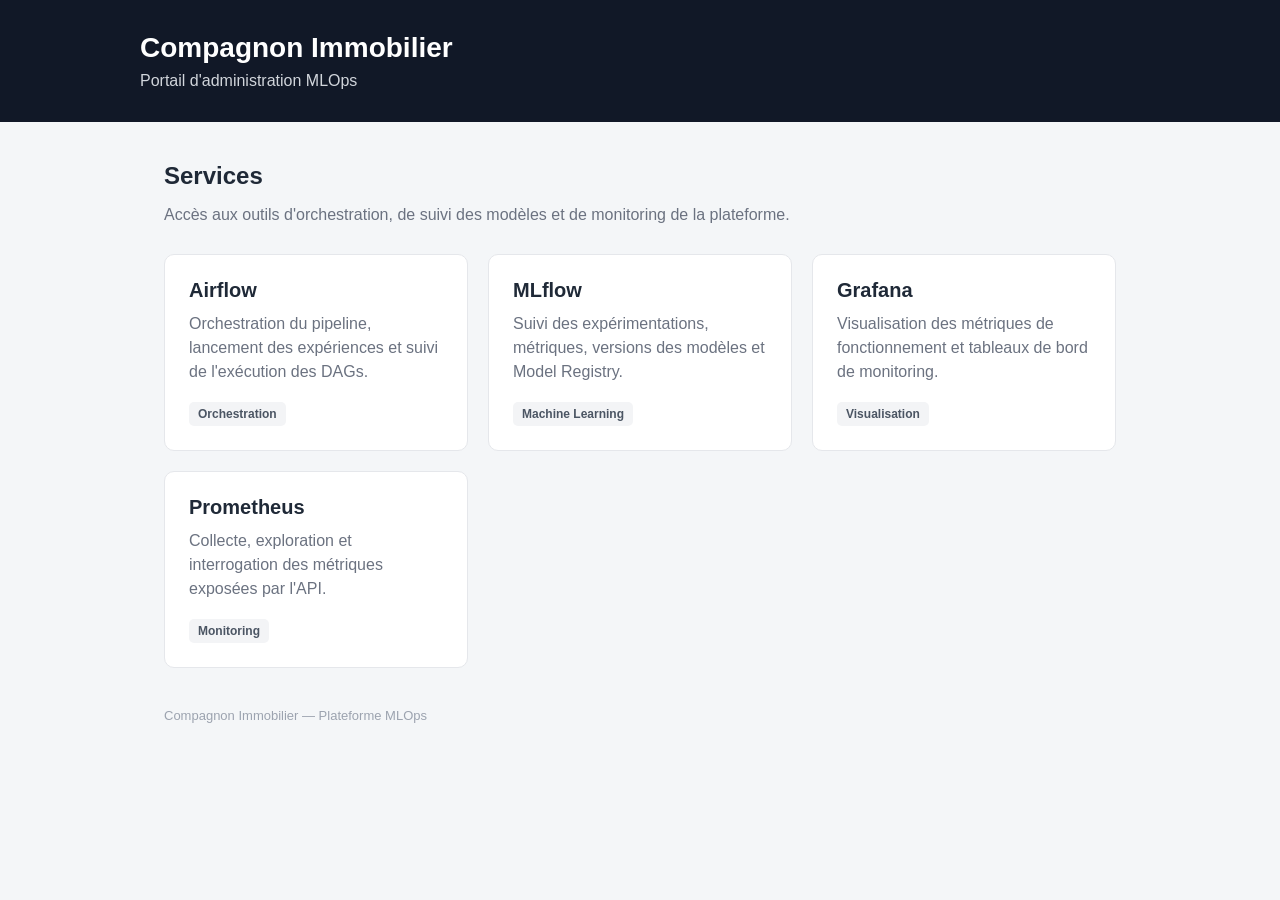
<file: nginx/control/index.html>
<!DOCTYPE html>
<html lang="fr">
<head>
    <meta charset="UTF-8">
    <meta name="viewport" content="width=device-width, initial-scale=1.0">

    <title>Compagnon Immobilier - Administration</title>

    <style>
        * {
            box-sizing: border-box;
        }

        body {
            margin: 0;
            min-height: 100vh;
            font-family: Arial, sans-serif;
            background: #f4f6f8;
            color: #1f2937;
        }

        header {
            background: #111827;
            color: white;
            padding: 32px 24px;
        }

        header div {
            max-width: 1000px;
            margin: auto;
        }

        header h1 {
            margin: 0 0 8px;
            font-size: 28px;
        }

        header p {
            margin: 0;
            color: #d1d5db;
        }

        main {
            max-width: 1000px;
            margin: 40px auto;
            padding: 0 24px;
        }

        .intro {
            margin-bottom: 30px;
        }

        .intro h2 {
            margin-bottom: 8px;
        }

        .intro p {
            color: #6b7280;
        }

        .services {
            display: grid;
            grid-template-columns: repeat(auto-fit, minmax(300px, 1fr));
            gap: 20px;
        }

        .card {
            display: block;
            padding: 24px;
            background: white;
            border: 1px solid #e5e7eb;
            border-radius: 10px;
            text-decoration: none;
            color: inherit;
            transition: transform 0.15s ease, box-shadow 0.15s ease;
        }

        .card:hover {
            transform: translateY(-2px);
            box-shadow: 0 8px 20px rgba(0, 0, 0, 0.08);
        }

        .card h3 {
            margin: 0 0 10px;
            font-size: 20px;
        }

        .card p {
            margin: 0;
            color: #6b7280;
            line-height: 1.5;
        }

        .tag {
            display: inline-block;
            margin-top: 18px;
            padding: 5px 9px;
            border-radius: 5px;
            background: #f3f4f6;
            color: #4b5563;
            font-size: 12px;
            font-weight: bold;
        }

        footer {
            max-width: 1000px;
            margin: 40px auto;
            padding: 0 24px 30px;
            color: #9ca3af;
            font-size: 13px;
        }
    </style>
</head>

<body>

<header>
    <div>
        <h1>Compagnon Immobilier</h1>
        <p>Portail d'administration MLOps</p>
    </div>
</header>

<main>

    <section class="intro">
        <h2>Services</h2>
        <p>
            Accès aux outils d'orchestration, de suivi des modèles
            et de monitoring de la plateforme.
        </p>
    </section>

    <section class="services">

        <a class="card" href="/control/airflow/" target="_blank">
            <h3>Airflow</h3>
            <p>
                Orchestration du pipeline, lancement des expériences
                et suivi de l'exécution des DAGs.
            </p>
            <span class="tag">Orchestration</span>
        </a>

        <a class="card" href="/control/mlflow/" target="_blank">
            <h3>MLflow</h3>
            <p>
                Suivi des expérimentations, métriques,
                versions des modèles et Model Registry.
            </p>
            <span class="tag">Machine Learning</span>
        </a>

        <a class="card" href="/control/grafana/" target="_blank">
            <h3>Grafana</h3>
            <p>
                Visualisation des métriques de fonctionnement
                et tableaux de bord de monitoring.
            </p>
            <span class="tag">Visualisation</span>
        </a>

        <a class="card" href="/control/prometheus/" target="_blank">
            <h3>Prometheus</h3>
            <p>
                Collecte, exploration et interrogation
                des métriques exposées par l'API.
            </p>
            <span class="tag">Monitoring</span>
        </a>

    </section>

</main>

<footer>
    Compagnon Immobilier — Plateforme MLOps
</footer>

</body>
</html>
</file>
